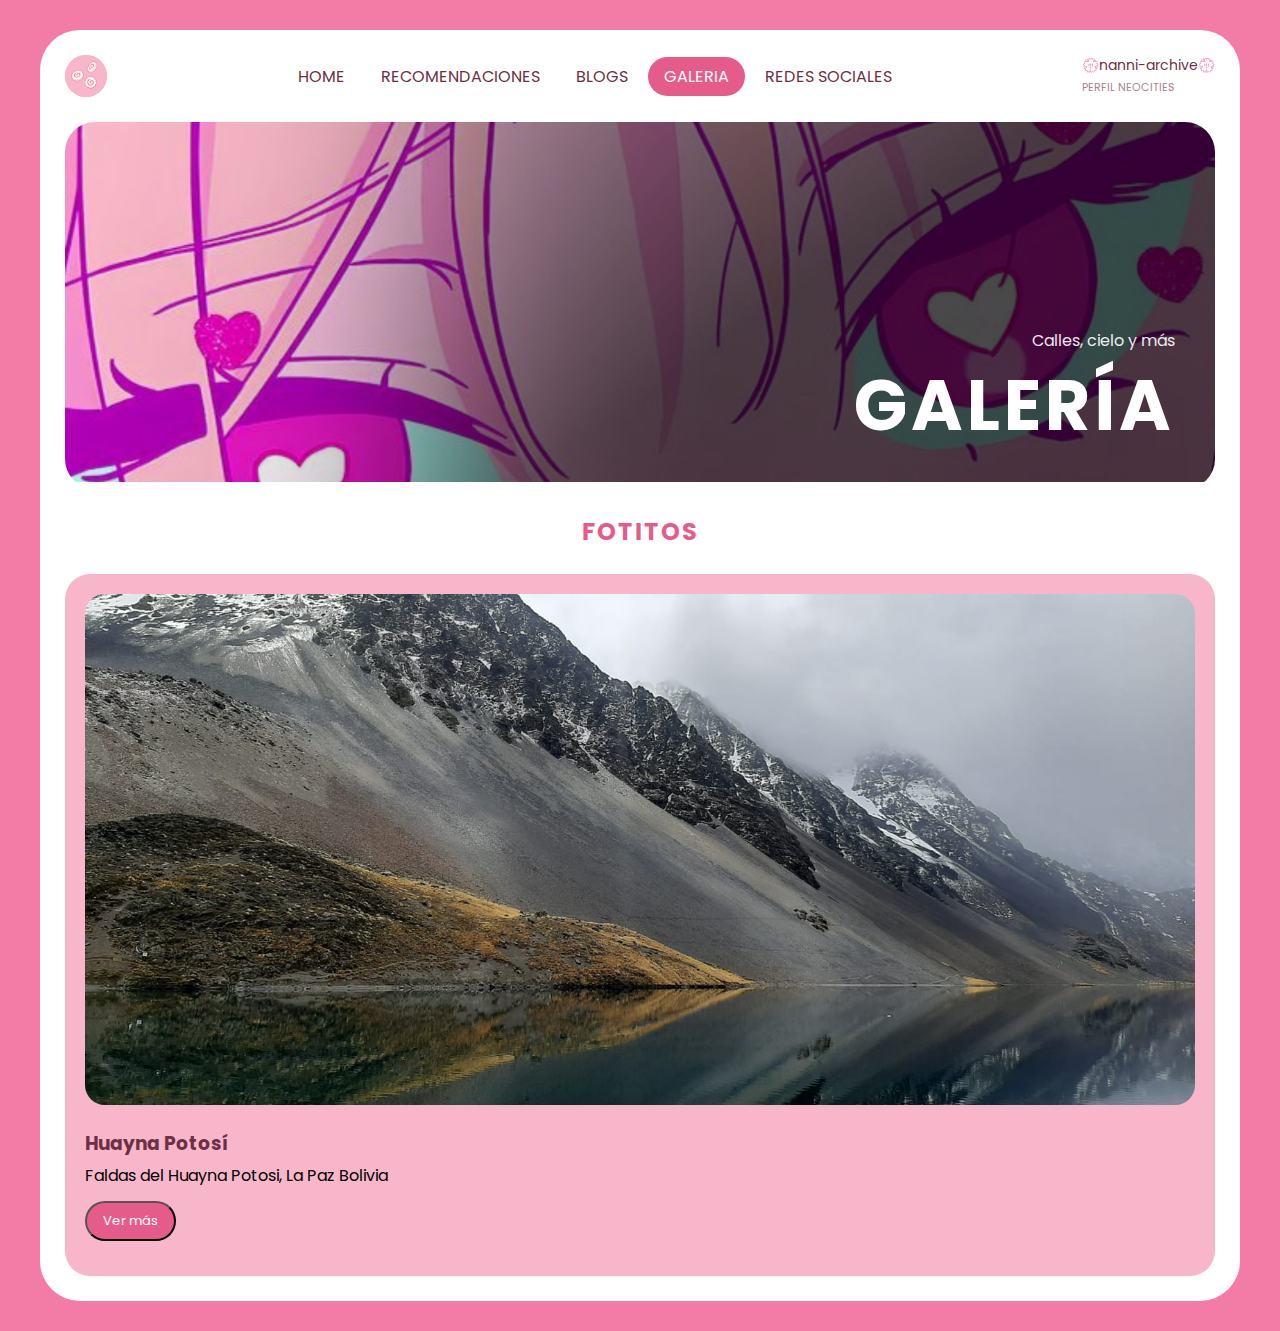
<file: galeria.html>
<!DOCTYPE html>
<html lang="en">
<head>
  <meta charset="UTF-8">
  <title>nanni-archive-gal</title>
  <link rel="stylesheet" href="galeria.css">
  <link href="https://fonts.googleapis.com/css2?family=Poppins:wght@300;400;600&display=swap" rel="stylesheet">
</head>
<body>

<div class="page">

  <!-- Header -->
  <header class="header">
    <div class="logo">
      <img src="img/naruto icon.gif" alt="icon" class="logo">
    </div>

    <nav class="nav">
      <a href="index.html">HOME</a>
      <a href="recomendaciones.html">RECOMENDACIONES</a>
      <a href="blogs.html">BLOGS</a>
      <a href="galeria.html" class="active">GALERIA</a>
      <a href="redes.html">REDES SOCIALES</a>
    </nav>

    <a href="https://neocities.org/site/nanni-archive" class="phone">
      💮nanni-archive💮<br>
      <span>PERFIL NEOCITIES</span>
    </a>
  </header>

  <!-- Hero -->
  <section class="hero">
    <img src="img/ojos.jpg" alt="Sakura background">
    <div class="hero-text">
      <span class="tagline">Calles, cielo y más</span>
      <h1>GALERÍA</h1>
    </div>
  </section>

  <!-- Catalog Grid -->
  <main class="catalog">
    <h2>FOTITOS</h2>
    <div class="catalog-grid">
      
      
      <div class="product-card">
        <img src="img/huayna1.jpg" alt="Ramen Deluxe">
        <h3>Huayna Potosí</h3
        <p>Faldas del Huayna Potosi, La Paz Bolivia</p>
        <button class="btn view-btn">Ver más</button>
        <!-- PANEL EXPANDIDO -->
         <div class="detail-panel">
          <div class="detail-tags">
            <span>🥶 frio</span>
            <span>💗 Viaje con amigas</span>
          </div>
          <div class="detail-text">
            <p>
              A 📍 6,088 m sobre el nivel del mar, tuve un viaje de mano de una amiga que estudia medicina, bonita experiencia que esperpo repetir
            </p>
          </div>
        </div>
      </div>

      

      
    </div>
  </main>

</div>

</body>



<script>
  const buttons = document.querySelectorAll('.view-btn');

  buttons.forEach(btn => {
    btn.addEventListener('click', () => {
      const card = btn.closest('.product-card');

      // cerrar otras cards abiertas
      document.querySelectorAll('.product-card.expanded')
        .forEach(openCard => {
          if (openCard !== card) {
            openCard.classList.remove('expanded');
            openCard.querySelector('.view-btn').textContent = 'View';
          }
        });

      card.classList.toggle('expanded');

      btn.textContent = card.classList.contains('expanded')
        ? 'Close'
        : 'View';
    });
  });
</script>

</html>
</file>
<file: galeria.css>
:root {
  --ease-soft: cubic-bezier(.4,0,.2,1);
  --ease-kawaii: cubic-bezier(.34,1.56,.64,1);
  --pink-bg: #f27ca5;
  --pink-soft: #f8b6cb;
  --pink-dark: #e55c8a;
  --white: #ffffff;
  --text: #6d2f44;
}

* {
  box-sizing: border-box;
  font-family: 'Poppins', sans-serif;
}

body {
  margin: 0;
  background: var(--pink-bg);
}

.page {
  max-width: 1200px;
  margin: 30px auto;
  background: var(--white);
  border-radius: 40px;
  padding: 25px;
  animation: fadeIn 1.2s var(--ease-soft);
}

/* HEADER */
.header {
  display: flex;
  justify-content: space-between;
  align-items: center;
}

.logo {
  background: var(--pink-soft);
  width: 42px;
  height: 42px;
  border-radius: 50%;
  display: grid;
  place-items: center;
}

.nav {
  background: var(--white);
  border-radius: 30px;
  padding: 6px;
}

.nav a {
  text-decoration: none;
  color: var(--text);
  padding: 8px 16px;
  border-radius: 20px;
  transition: transform .35s var(--ease-kawaii), box-shadow .35s var(--ease-soft), background .35s var(--ease-soft);
}

.nav a:hover {
  background: var(--pink-dark);
  color: white;
  animation: jelly .5s;
}

.nav a.active {
  background: var(--pink-dark);
  color: white;
}

.phone {
  text-decoration: none;
  color: var(--text);
  font-size: 14px;
}

.phone span {
  font-size: 11px;
  opacity: .6;
}

/* HERO */
.hero {
  position: relative;
  margin: 25px 0;
  border-radius: 30px;
  overflow: hidden;
}

.hero img {
  width: 100%;
  height: 360px;
  object-fit: cover;
  animation: heroZoom 1.6s ease-out;
}

.hero-text {
  position: absolute;
  bottom: 30px;
  right: 40px;
  text-align: right;
  color: white;
}

.hero-text h1 {
  font-size: 70px;
  margin: 0;
  letter-spacing: 4px;
}

.tagline {
  font-size: 16px;
  opacity: .9;
}

/* CATALOG GRID */
.catalog h2 {
  color: var(--pink-dark);
  letter-spacing: 2px;
  text-align: center;
  margin-bottom: 25px;
}

.catalog-grid {
  display: grid;
  grid-template-columns: repeat(auto-fit, minmax(220px, 1fr));
  gap: 20px;
}

.product-card {
  background: var(--pink-soft);
  border-radius: 25px;
  padding: 20px;
  position: relative;
  overflow: hidden;
  animation: float 6s ease-in-out infinite;
  transition: transform 0.35s var(--ease-kawaii), box-shadow 0.35s var(--ease-soft);
}

.product-card img {
  width: 100%;
  border-radius: 20px;
  margin-bottom: 12px;
}

.product-card h3 {
  margin: 5px 0;
  color: var(--text);
}

.product-card p {
  font-size: 13px;
  opacity: .8;
  margin-bottom: 10px;
}

.product-card .btn {
  font-size: 13px;
  padding: 8px 16px;
  background: var(--pink-dark);
  color: var(--white);
  text-decoration: none;
  border-radius: 30px;
  display: inline-block;
  transition: transform .35s var(--ease-kawaii), box-shadow .35s var(--ease-soft), background .35s var(--ease-soft);
}

.product-card .btn:hover {
  transform: translateY(-4px);
  box-shadow: 0 12px 30px rgba(229,92,138,.25);
}

.product-card:hover {
  transform: translateY(-6px);
  box-shadow: 0 12px 25px rgba(229,92,138,.25);
}

/* FLOAT ANIMATION */
@keyframes float {
  0% { transform: translateY(0); }
  50% { transform: translateY(-8px); }
  100% { transform: translateY(0); }
}

@keyframes fadeIn {
  from { opacity: 0; transform: translateY(20px); }
  to { opacity: 1; transform: translateY(0); }
}

@keyframes heroZoom {
  from { transform: scale(1.05); opacity: 0; }
  to { transform: scale(1); opacity: 1; }
}

@keyframes jelly {
  0% { transform: scale(1); }
  30% { transform: scale(1.1,.9); }
  50% { transform: scale(.95,1.05); }
  70% { transform: scale(1.05,.95); }
  100% { transform: scale(1); }
}




/* PANEL OCULTO */
.detail-panel {
  margin-top: 15px;
  background: rgba(255,255,255,.6);
  border-radius: 22px;
  padding: 0 18px;
  max-height: 0;
  overflow: hidden;
  opacity: 0;
  transition:
    max-height .6s var(--ease-soft),
    opacity .4s ease,
    padding .4s ease;
}

/* CUANDO SE EXPANDE */
.product-card.expanded .detail-panel {
  max-height: 300px;
  opacity: 1;
  padding: 18px;
}

/* TAGS / CHIPS */
.detail-tags {
  display: flex;
  flex-wrap: wrap;
  gap: 8px;
  margin-bottom: 12px;
}

.detail-tags span {
  background: var(--pink-dark);
  color: white;
  font-size: 12px;
  padding: 6px 12px;
  border-radius: 20px;
  animation: float 5s ease-in-out infinite;
}

/* TEXTO LARGO */
.detail-text p {
  font-size: 14px;
  line-height: 1.6;
  color: var(--text);
}

/* CARD EXPANDIDA */
.product-card.expanded {
  box-shadow: 0 22px 45px rgba(229,92,138,.35);
  transform: translateY(-8px);
}
</file>
